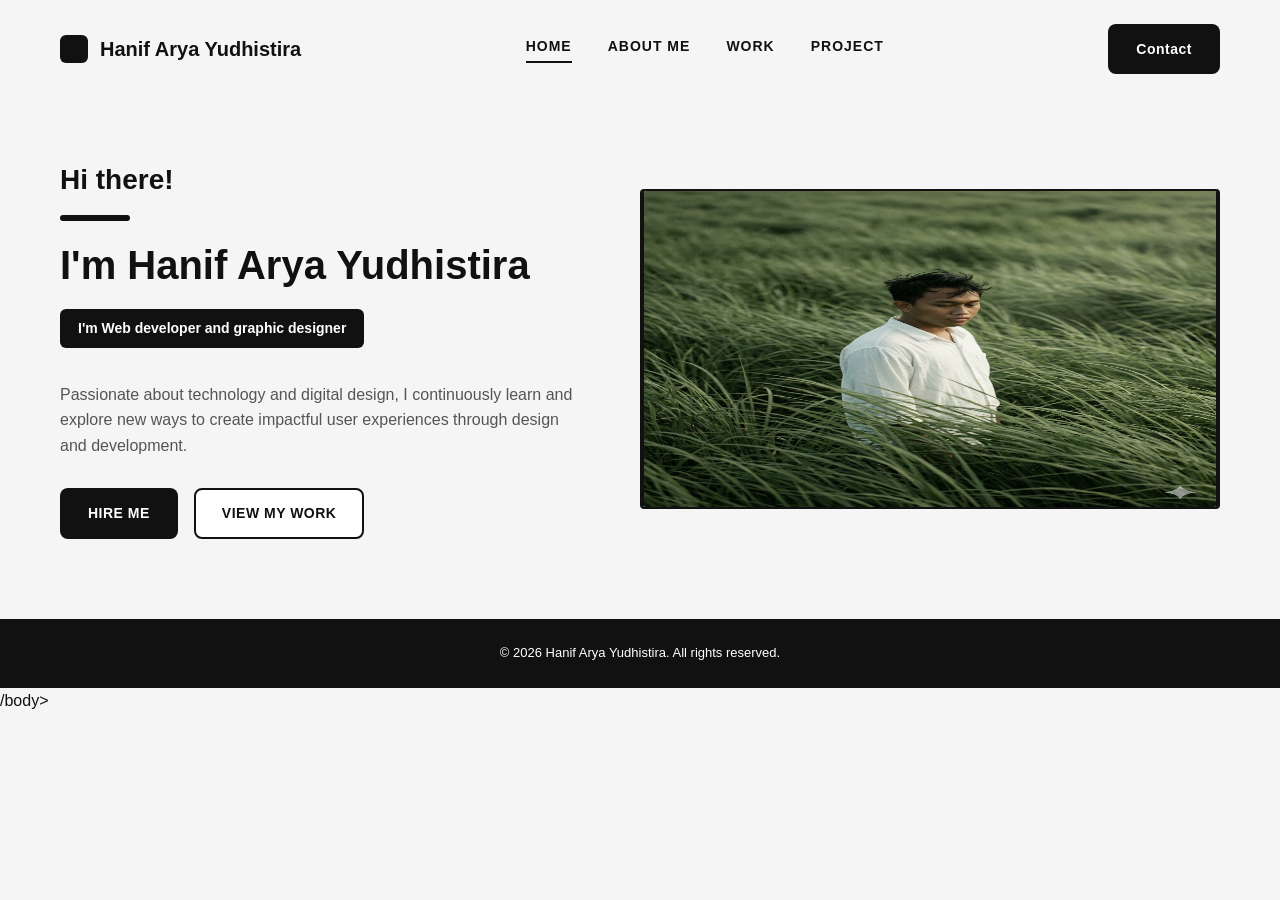
<file: index.html>
<!DOCTYPE html>
<html lang="id">
<head>
<meta charset="UTF-8">
<meta name="viewport" content="width=device-width, initial-scale=1.0">
<title>Hanif Arya Yudhistira - Home</title>
<link rel="stylesheet" href="style.css">
</head>
<body>

  <!-- NAVBAR -->
  <header class="navbar">
    <div class="logo">
      <span class="logo-box"></span>
      <span class="logo-text">Hanif Arya Yudhistira</span>
    </div>
    <nav class="nav-links">
      <a href="index.html" class="active">HOME</a>
      <a href="about.html">ABOUT ME</a>
      <a href="work.html">WORK</a>
      <a href="project.html">PROJECT</a>
    </nav>
    <a href="contact.html" class="btn-dark">Contact</a>
  </header>

  <!-- HERO SECTION -->
  <section class="hero">
    <div class="hero-text">
      <h2>Hi there!</h2>
      <span class="line"></span>
      <h1>I'm Hanif Arya Yudhistira</h1>
      <p class="badge">I'm Web developer and graphic designer</p>
      <p class="desc">
        Passionate about technology and digital design,
        I continuously learn and explore new ways to
        create impactful user experiences through
        design and development.
      </p>
      <div class="hero-buttons">
        <a href="contact.html" class="btn-dark">HIRE ME</a>
        <a href="project.html" class="btn-outline">VIEW MY WORK</a>
      </div>
    </div>
    <div class="hero-image">
    
    <div class="image-placeholder">
    <img class="image-placeholder" src="/aku.png">
    </div>
    </div>
  </section>

  <footer>
    <p>&copy; 2026 Hanif Arya Yudhistira. All rights reserved.</p>
  </footer>

</body>
</html>/body>
</html>
</file>
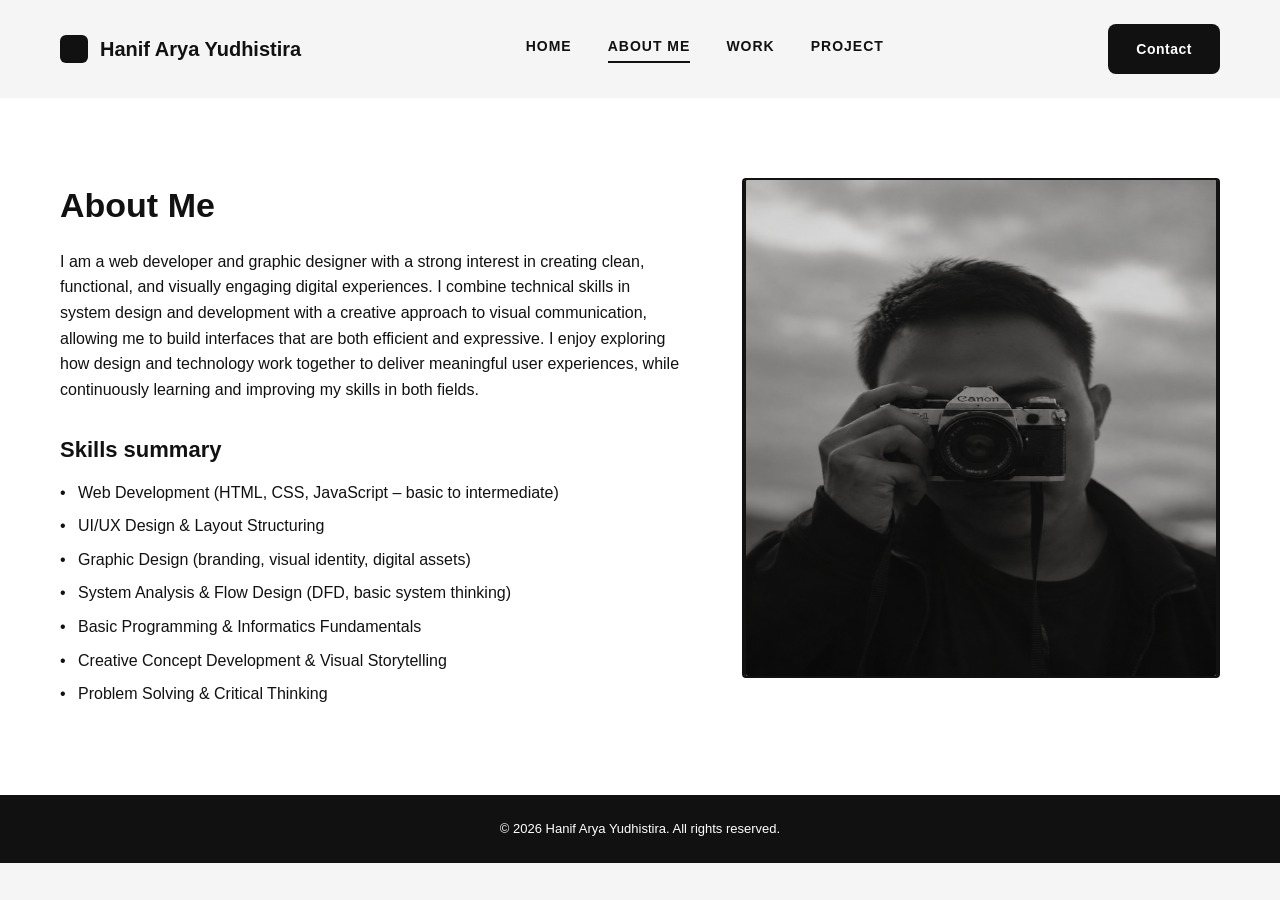
<file: about.html>
<!DOCTYPE html>
<html lang="id">
<head>
<meta charset="UTF-8">
<meta name="viewport" content="width=device-width, initial-scale=1.0">
<title>Hanif Arya Yudhistira - About Me</title>
<link rel="stylesheet" href="style.css">
</head>
<body>

  <!-- NAVBAR -->
  <header class="navbar">
    <div class="logo">
      <span class="logo-box"></span>
      <span class="logo-text">Hanif Arya Yudhistira</span>
    </div>
    <nav class="nav-links">
      <a href="index.html">HOME</a>
      <a href="about.html" class="active">ABOUT ME</a>
      <a href="work.html">WORK</a>
      <a href="project.html">PROJECT</a>
    </nav>
    <a href="contact.html" class="btn-dark">Contact</a>
  </header>

  <!-- ABOUT ME SECTION -->
  <section class="about">
    <div class="about-text">
      <h2>About Me</h2>
      <p>
        I am a web developer and graphic designer with a strong interest
        in creating clean, functional, and visually engaging digital
        experiences. I combine technical skills in system design and
        development with a creative approach to visual communication,
        allowing me to build interfaces that are both efficient and
        expressive. I enjoy exploring how design and technology work
        together to deliver meaningful user experiences, while
        continuously learning and improving my skills in both fields.
      </p>

      <h3>Skills summary</h3>
      <ul>
        <li>Web Development (HTML, CSS, JavaScript – basic to intermediate)</li>
        <li>UI/UX Design &amp; Layout Structuring</li>
        <li>Graphic Design (branding, visual identity, digital assets)</li>
        <li>System Analysis &amp; Flow Design (DFD, basic system thinking)</li>
        <li>Basic Programming &amp; Informatics Fundamentals</li>
        <li>Creative Concept Development &amp; Visual Storytelling</li>
        <li>Problem Solving &amp; Critical Thinking</li>
      </ul>
    </div>
    <div class="about-image">
      <div class="image-placeholder tall">
        <img class="image-placeholder tall" src="/aboutme.png">
      </div>
    </div>
  </section>

  <footer>
    <p>&copy; 2026 Hanif Arya Yudhistira. All rights reserved.</p>
  </footer>

</body>
</html>  </footer>

</body>
</html>
</file>
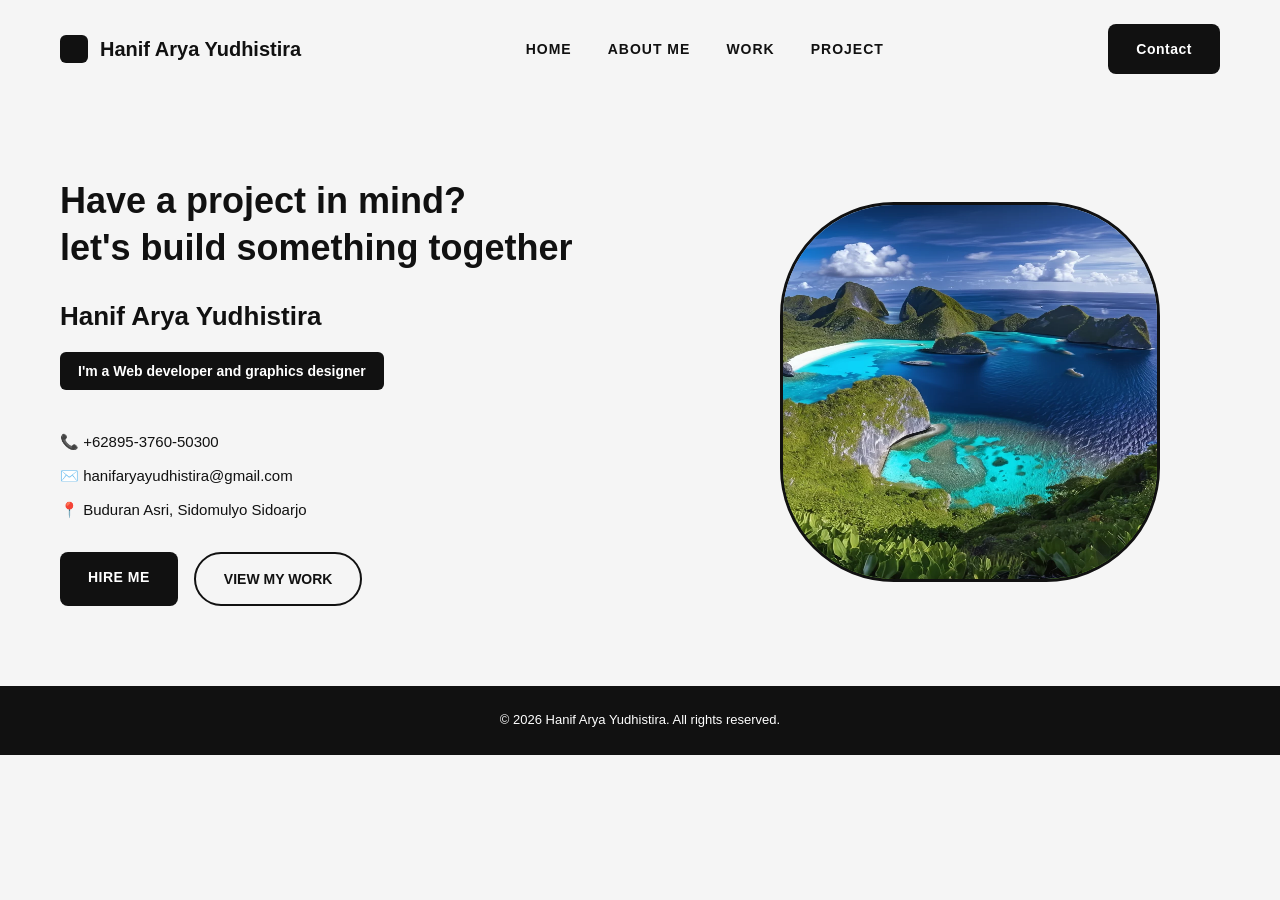
<file: contact.html>
<!DOCTYPE html>
<html lang="id">
<head>
<meta charset="UTF-8">
<meta name="viewport" content="width=device-width, initial-scale=1.0">
<title>Hanif Arya Yudhistira - Contact</title>
<link rel="stylesheet" href="style.css">
</head>
<body>

  <!-- NAVBAR -->
  <header class="navbar">
    <div class="logo">
      <span class="logo-box"></span>
      <span class="logo-text">Hanif Arya Yudhistira</span>
    </div>
    <nav class="nav-links">
      <a href="index.html">HOME</a>
      <a href="about.html">ABOUT ME</a>
      <a href="work.html">WORK</a>
      <a href="project.html">PROJECT</a>
    </nav>
    <a href="contact.html" class="btn-dark active">Contact</a>
  </header>

  <!-- CONTACT SECTION -->
  <section class="contact">
    <div class="contact-text">
      <h1>Have a project in mind?<br>let's build something together</h1>
      <h2>Hanif Arya Yudhistira</h2>
      <p class="badge">I'm a Web developer and graphics designer</p>

      <ul class="contact-info">
        <li>📞 +62895-3760-50300</li>
        <li>✉️ hanifaryayudhistira@gmail.com</li>
        <li>📍 Buduran Asri, Sidomulyo Sidoarjo</li>
      </ul>

      <div class="hero-buttons">
        <a href="mailto:hanifaryayudhistira@gmail.com" class="btn-dark">HIRE ME</a>
        <a href="project.html" class="btn-dark-outline">VIEW MY WORK</a>
      </div>
    </div>
    <div class="contact-image">
      <img class="hill-shape" src="/contact.jpg">
    </div>
  </section>

  <footer>
    <p>&copy; 2026 Hanif Arya Yudhistira. All rights reserved.</p>
  </footer>

</body>
</html>  </footer>

</body>
</html>
</file>
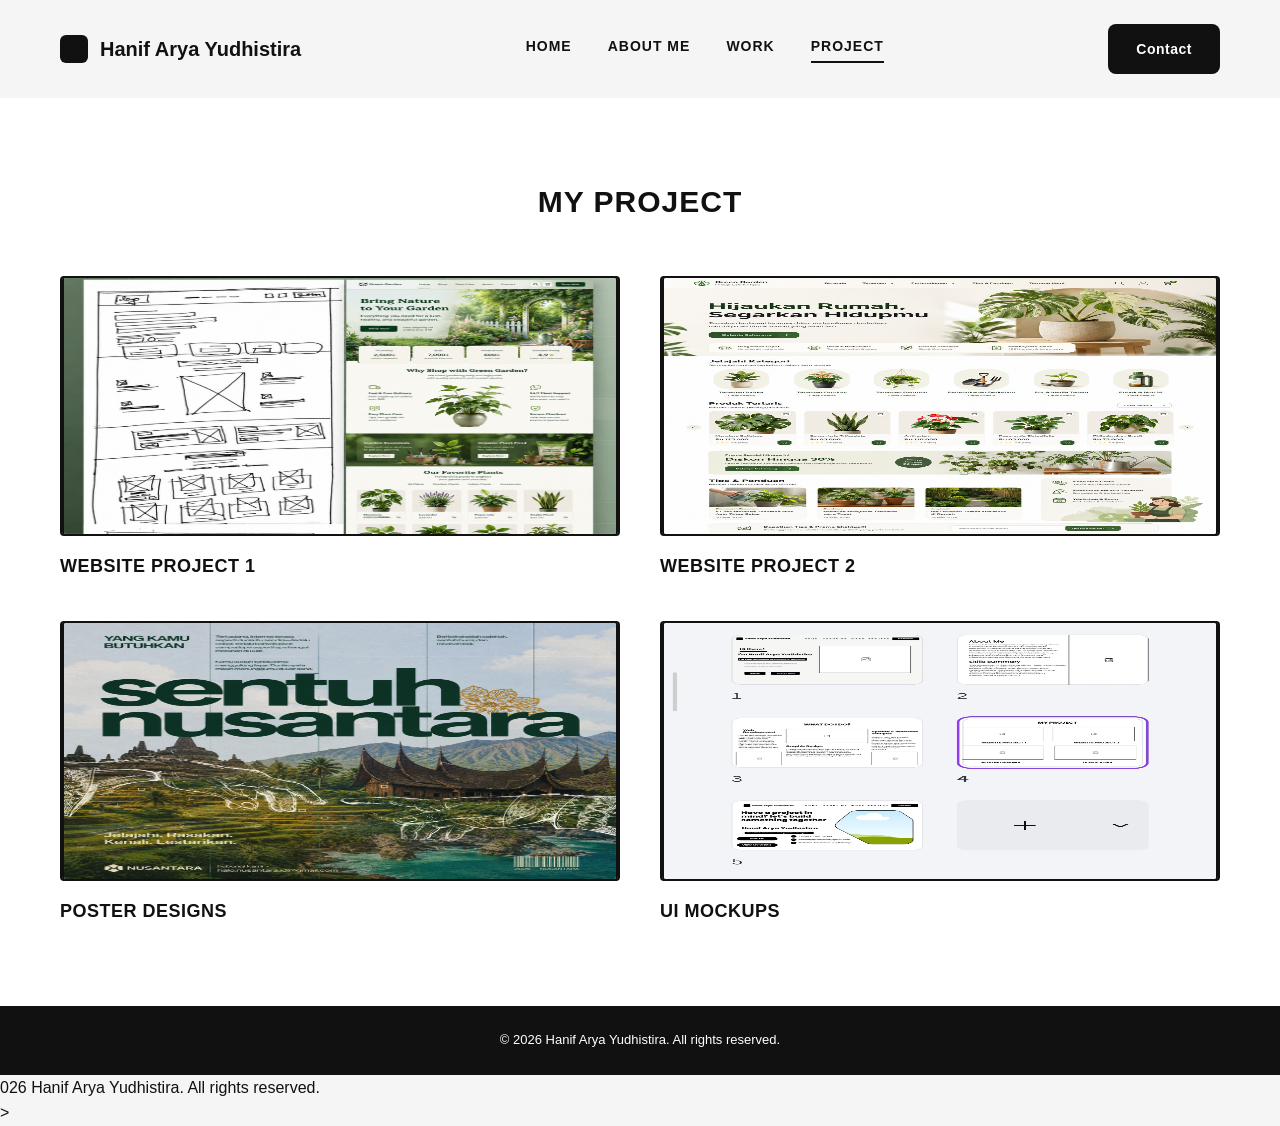
<file: project.html>
<!DOCTYPE html>
<html lang="id">
<head>
<meta charset="UTF-8">
<meta name="viewport" content="width=device-width, initial-scale=1.0">
<title>Hanif Arya Yudhistira - Project</title>
<link rel="stylesheet" href="style.css">
</head>
<body>

  <!-- NAVBAR -->
  <header class="navbar">
    <div class="logo">
      <span class="logo-box"></span>
      <span class="logo-text">Hanif Arya Yudhistira</span>
    </div>
    <nav class="nav-links">
      <a href="index.html">HOME</a>
      <a href="about.html">ABOUT ME</a>
      <a href="work.html">WORK</a>
      <a href="project.html" class="active">PROJECT</a>
    </nav>
    <a href="contact.html" class="btn-dark">Contact</a>
  </header>

  <!-- MY PROJECT SECTION -->
  <section class="project">
    <h2>MY PROJECT</h2>
    <div class="project-grid">
      <div class="project-item">
        <div class="image-placeholder project-img"><img class="image-placeholder project-img" src="/website1.png"></div>
        <h3>WEBSITE PROJECT 1</h3>
      </div>
      <div class="project-item">
        <div class="image-placeholder project-img"><img class="image-placeholder project-img" src="/website2.png"></div>
        <h3>WEBSITE PROJECT 2</h3>
      </div>
      <div class="project-item">
        <div class="image-placeholder project-img"><img class="image-placeholder project-img" src="/poster.png"></div>
        <h3>POSTER DESIGNS</h3>
      </div>
      <div class="project-item">
        <div class="image-placeholder project-img"><img class="image-placeholder project-img" src="/uimockup.jpg"></div>
        <h3>UI MOCKUPS</h3>
      </div>
    </div>
  </section>

  <footer>
    <p>&copy; 2026 Hanif Arya Yudhistira. All rights reserved.</p>
  </footer>

</body>
</html>026 Hanif Arya Yudhistira. All rights reserved.</p>
  </footer>

</body>
</html>>
  </footer>

</body>
</html>
</file>
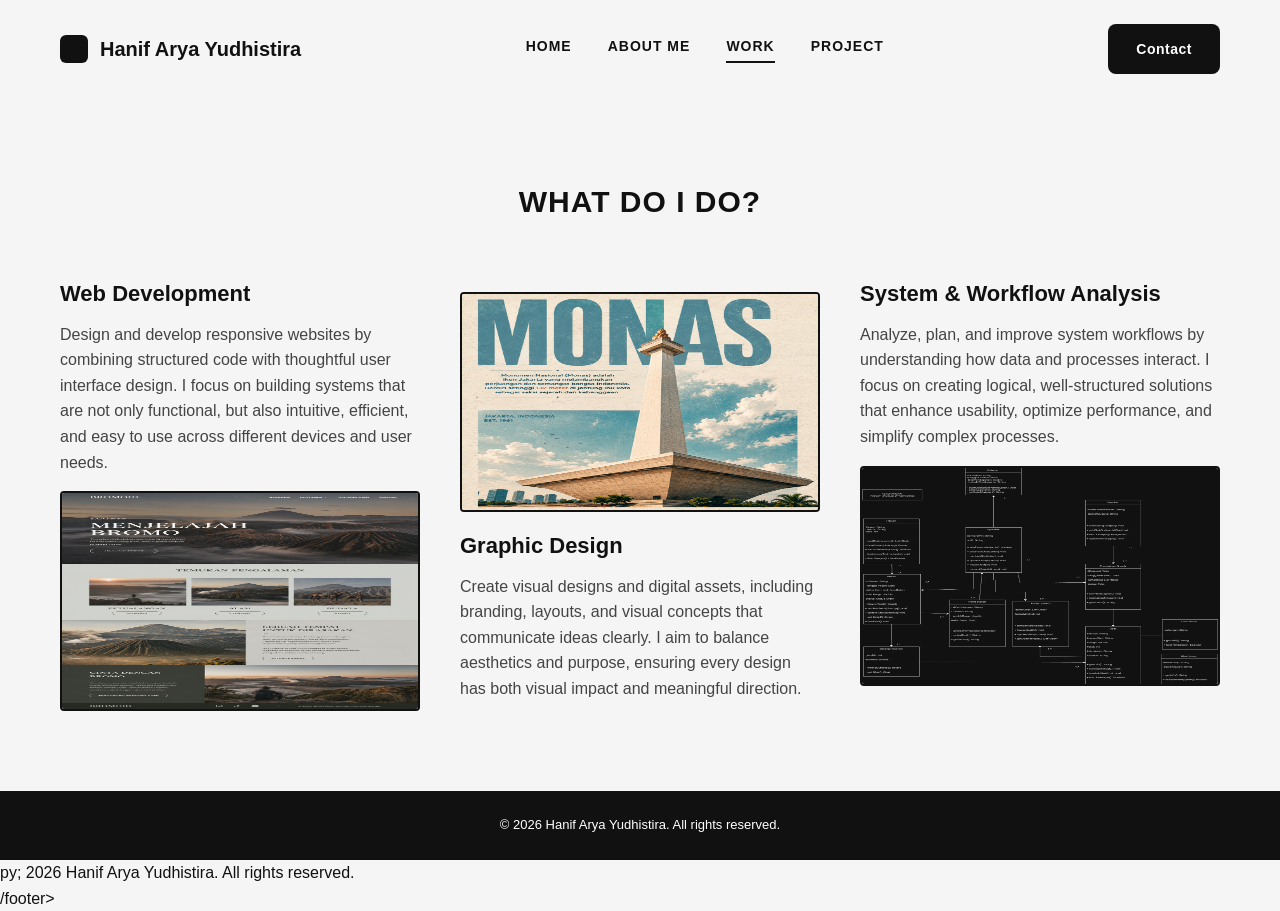
<file: work.html>
<!DOCTYPE html>
<html lang="id">
<head>
<meta charset="UTF-8">
<meta name="viewport" content="width=device-width, initial-scale=1.0">
<title>Hanif Arya Yudhistira - Work</title>
<link rel="stylesheet" href="style.css">
</head>
<body>

  <!-- NAVBAR -->
  <header class="navbar">
    <div class="logo">
      <span class="logo-box"></span>
      <span class="logo-text">Hanif Arya Yudhistira</span>
    </div>
    <nav class="nav-links">
      <a href="index.html">HOME</a>
      <a href="about.html">ABOUT ME</a>
      <a href="work.html" class="active">WORK</a>
      <a href="project.html">PROJECT</a>
    </nav>
    <a href="contact.html" class="btn-dark">Contact</a>
  </header>

  <!-- WHAT DO I DO SECTION -->
  <section class="whatido">
    <h2>WHAT DO I DO?</h2>
    <div class="whatido-grid">

      <div class="whatido-item text-first">
        <h3>Web Development</h3>
        <p>
          Design and develop responsive websites by combining
          structured code with thoughtful user interface design.
          I focus on building systems that are not only functional,
          but also intuitive, efficient, and easy to use across
          different devices and user needs.
        </p>
          <img class="image-placeholder small" src="aboutweb.png">
      </div>

      <div class="whatido-item img-first">
        <img class="image-placeholder small" src="/design.png">
        <h3>Graphic Design</h3>
        <p>
          Create visual designs and digital assets, including
          branding, layouts, and visual concepts that communicate
          ideas clearly. I aim to balance aesthetics and purpose,
          ensuring every design has both visual impact and
          meaningful direction.
        </p>
      </div>

      <div class="whatido-item text-first">
        <h3>System &amp; Workflow Analysis</h3>
        <p>
          Analyze, plan, and improve system workflows by
          understanding how data and processes interact. I focus
          on creating logical, well-structured solutions that
          enhance usability, optimize performance, and simplify
          complex processes.
        </p>
        <img class="image-placeholder small" src="/system.webp">
      </div>

    </div>
  </section>

  <footer>
    <p>&copy; 2026 Hanif Arya Yudhistira. All rights reserved.</p>
  </footer>

</body>
</html>py; 2026 Hanif Arya Yudhistira. All rights reserved.</p>
  </footer>

</body>
</html>/footer>

</body>
</html>
</file>
<file: style.css>
/* ====== RESET & BASE ====== */
* {
  margin: 0;
  padding: 0;
  box-sizing: border-box;
}

body {
  font-family: "Segoe UI", Arial, sans-serif;
  color: #111;
  background-color: #f5f5f5;
  line-height: 1.6;
}

h1, h2, h3 {
  font-weight: 800;
}

ul {
  list-style: none;
}

a {
  text-decoration: none;
  color: inherit;
}

section {
  padding: 80px 60px;
}

/* ====== REUSABLE BUTTONS ====== */
.btn-dark {
  display: inline-block;
  background: #111;
  color: #fff;
  padding: 14px 28px;
  border-radius: 8px;
  font-weight: 700;
  font-size: 14px;
  letter-spacing: 0.5px;
  transition: 0.2s ease;
}
.btn-dark:hover {
  background: #333;
}

.btn-outline {
  display: inline-block;
  background: #fff;
  color: #111;
  border: 2px solid #111;
  padding: 12px 26px;
  border-radius: 8px;
  font-weight: 700;
  font-size: 14px;
  letter-spacing: 0.5px;
  transition: 0.2s ease;
}
.btn-outline:hover {
  background: #111;
  color: #fff;
}

.btn-dark-outline {
  display: inline-block;
  background: transparent;
  color: #111;
  border: 2px solid #111;
  padding: 14px 28px;
  border-radius: 30px;
  font-weight: 700;
  font-size: 14px;
}

.badge {
  display: inline-block;
  background: #111;
  color: #fff;
  padding: 8px 18px;
  border-radius: 6px;
  font-weight: 700;
  font-size: 14px;
  margin-bottom: 16px;
}

/* ====== IMAGE PLACEHOLDER ====== */
.image-placeholder {
  background: #fff;
  border: 2px solid #111;
  display: flex;
  align-items: center;
  justify-content: center;
  width: 100%;
  height: 320px;
  border-radius: 4px;
}

.image-placeholder.tall {
  height: 500px;
}

.image-placeholder.small {
  height: 220px;
  margin-top: 16px;
}

.icon-img {
  width: 40px;
  height: 40px;
  border: 2px solid #111;
  border-radius: 6px;
  position: relative;
  display: inline-block;
}
.icon-img::before {
  content: "";
  position: absolute;
  top: 6px;
  left: 6px;
  width: 6px;
  height: 6px;
  border: 2px solid #111;
  border-radius: 50%;
}
.icon-img::after {
  content: "";
  position: absolute;
  bottom: 4px;
  left: 4px;
  width: 0;
  height: 0;
  border-left: 12px solid transparent;
  border-right: 6px solid transparent;
  border-bottom: 10px solid #111;
}

/* ====== NAVBAR ====== */
.navbar {
  display: flex;
  align-items: center;
  justify-content: space-between;
  padding: 24px 60px;
  background: #f5f5f5;
}

.logo {
  display: flex;
  align-items: center;
  gap: 12px;
}

.logo-box {
  width: 28px;
  height: 28px;
  background: #111;
  border-radius: 6px;
  display: inline-block;
}

.logo-text {
  font-weight: 800;
  font-size: 20px;
}

.nav-links {
  display: flex;
  gap: 36px;
  font-weight: 700;
  font-size: 14px;
  letter-spacing: 1px;
}

.nav-links a.active {
  border-bottom: 2px solid #111;
  padding-bottom: 4px;
}

/* ====== HERO ====== */
.hero {
  display: flex;
  align-items: center;
  justify-content: space-between;
  gap: 60px;
  padding-top: 60px;
}

.hero-text {
  flex: 1;
  max-width: 520px;
}

.hero-text h2 {
  font-size: 28px;
  margin-bottom: 12px;
}

.line {
  display: block;
  width: 70px;
  height: 6px;
  background: #111;
  border-radius: 4px;
  margin-bottom: 18px;
}

.hero-text h1 {
  font-size: 40px;
  margin-bottom: 18px;
  line-height: 1.3;
}

.desc {
  color: #555;
  margin: 18px 0 30px;
}

.hero-buttons {
  display: flex;
  gap: 16px;
  margin-top: 20px;
  flex-wrap: wrap;
}

.hero-image {
  flex: 1;
}

/* ====== ABOUT ====== */
.about {
  display: flex;
  gap: 60px;
  background: #fff;
  align-items: flex-start;
}

.about-text {
  flex: 1.3;
}

.about-text h2 {
  font-size: 34px;
  margin-bottom: 16px;
}

.about-text h3 {
  font-size: 22px;
  margin-top: 30px;
  margin-bottom: 12px;
}

.about-text ul li {
  margin-bottom: 8px;
  padding-left: 18px;
  position: relative;
}

.about-text ul li::before {
  content: "•";
  position: absolute;
  left: 0;
}

.about-image {
  flex: 1;
}

/* ====== WHAT DO I DO ====== */
.whatido {
  text-align: center;
}

.whatido h2 {
  font-size: 30px;
  margin-bottom: 50px;
  letter-spacing: 1px;
}

.whatido-grid {
  display: grid;
  grid-template-columns: 1fr 1fr 1fr;
  gap: 40px;
  text-align: left;
}

.whatido-item h3 {
  font-size: 22px;
  margin-bottom: 10px;
}

.whatido-item p {
  color: #444;
}

.img-first {
  display: flex;
  flex-direction: column;
}
.img-first h3 {
  margin-top: 16px;
}

/* ====== PROJECT ====== */
.project {
  background: #fff;
  text-align: center;
}

.project h2 {
  font-size: 30px;
  margin-bottom: 50px;
  letter-spacing: 1px;
}

.project-grid {
  display: grid;
  grid-template-columns: 1fr 1fr;
  gap: 40px;
  text-align: left;
}

.project-img {
  height: 260px;
}

.project-item h3 {
  margin-top: 16px;
  font-size: 18px;
  letter-spacing: 0.5px;
}

/* ====== CONTACT ====== */
.contact {
  display: flex;
  align-items: center;
  justify-content: space-between;
  gap: 60px;
  background: #f5f5f5;
}

.contact-text {
  flex: 1.2;
}

.contact-text h1 {
  font-size: 36px;
  margin-bottom: 24px;
  line-height: 1.3;
}

.contact-text h2 {
  font-size: 26px;
  margin-bottom: 14px;
}

.contact-info {
  margin: 24px 0 30px;
}

.contact-info li {
  margin-bottom: 10px;
  font-size: 15px;
}

.contact-image {
  flex: 1;
  display: flex;
  justify-content: center;
}

.hill-shape {
  width: 100%;
  max-width: 380px;
  height: 380px;
  border: 3px solid #111;
  border-radius: 30%;
  background: linear-gradient(to bottom, #cfe8fb 0%, #cfe8fb 55%, #8bc34a 55%, #689f38 100%);
}

/* ====== FOOTER ====== */
footer {
  text-align: center;
  padding: 24px;
  background: #111;
  color: #fff;
  font-size: 13px;
}

/* ====== RESPONSIVE ====== */
@media (max-width: 900px) {
  section {
    padding: 50px 24px;
  }

  .navbar {
    flex-direction: column;
    gap: 16px;
    padding: 20px 24px;
  }

  .nav-links {
    gap: 18px;
    flex-wrap: wrap;
    justify-content: center;
  }

  .hero,
  .about,
  .contact {
    flex-direction: column;
  }

  .whatido-grid,
  .project-grid {
    grid-template-columns: 1fr;
  }

  .hero-text h1 {
    font-size: 30px;
  }
}
</file>
